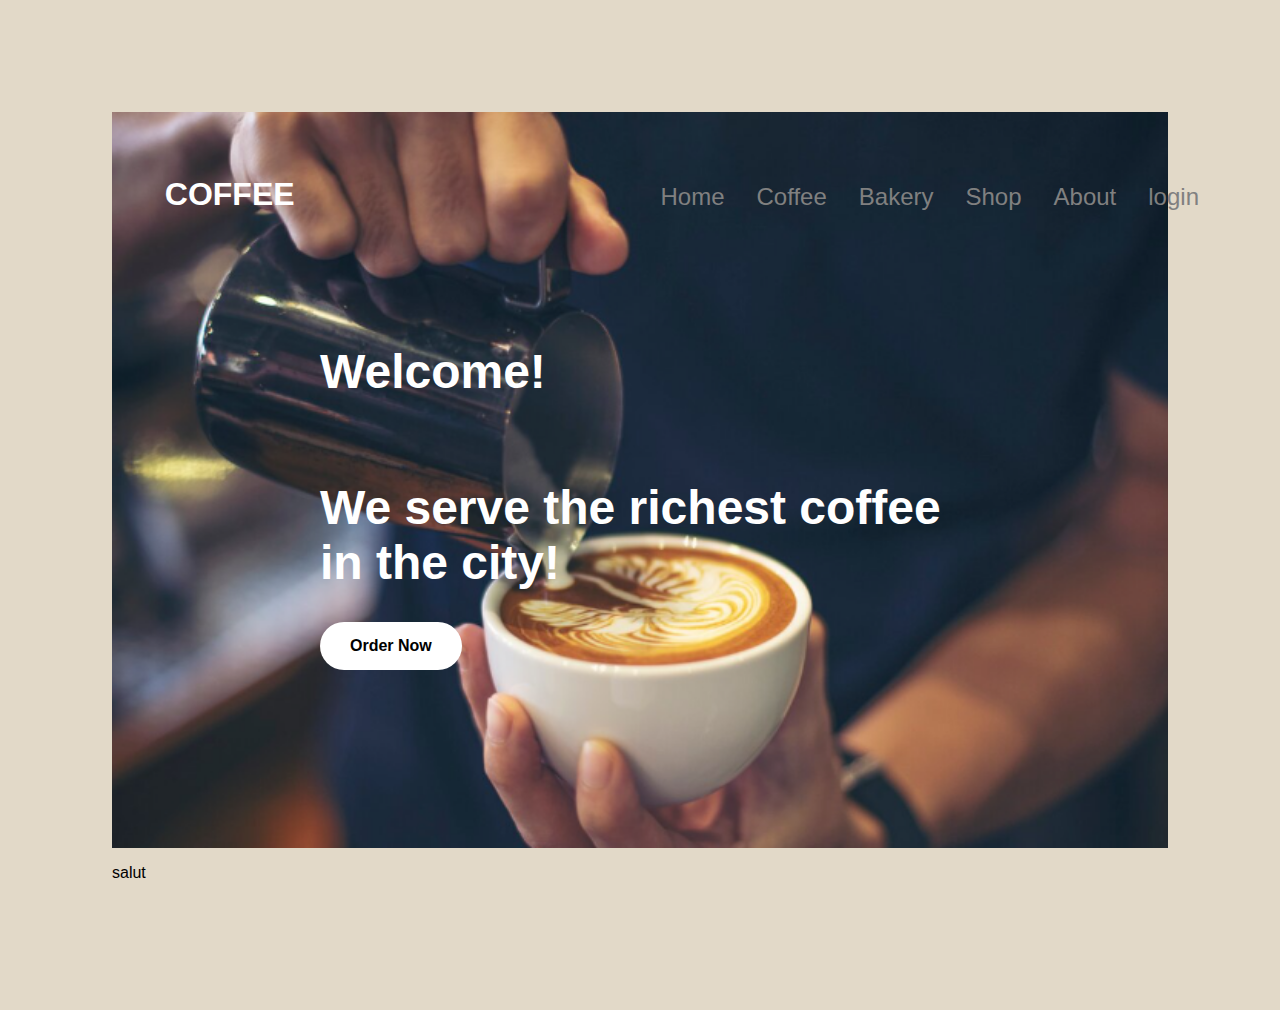
<file: cafe/index.html>
<!DOCTYPE html>

<head>
    <title>Coffee Shop</title>
    <meta charset="UTF-8">
    <link rel="stylesheet" href="style.css">
    <link rel="preconnect" href="https://fonts.googleapis.com">
    <link rel="preconnect" href="https://fonts.gstatic.com" crossorigin>
    <link href="https://fonts.googleapis.com/css2?family=Balthazar&family=Ceviche+One&display=swap" rel="stylesheet">
</head>

<body>

    <section class="top">

        <div class="nav">


            <div class="topg">
                <a class="coffee" href="index.html">COFFEE</a>
            </div>

            <div class="lien">
                <a href="index.html">Home</a>
                <a href="coffee.html">Coffee</a>
                <a href="bakery.html">Bakery</a>
                <a href="shop.html">Shop</a>
                <a href="about.html">About</a>
                <a href="login.html">login</a>
            </div>

            <div class="recherche">
                <img class="loupe" src="images/Daco_3381807.png" alt="loupe">
            </div>
        
        </div>

        <div class="welcome">
            <p>Welcome!</p>
            <h1>We serve the richest coffee<br>in the city!</h1>
            <a href="shop.html">Order Now</a>
         </div>



    </section>


    <p class="welcome">salut</p>
</file>
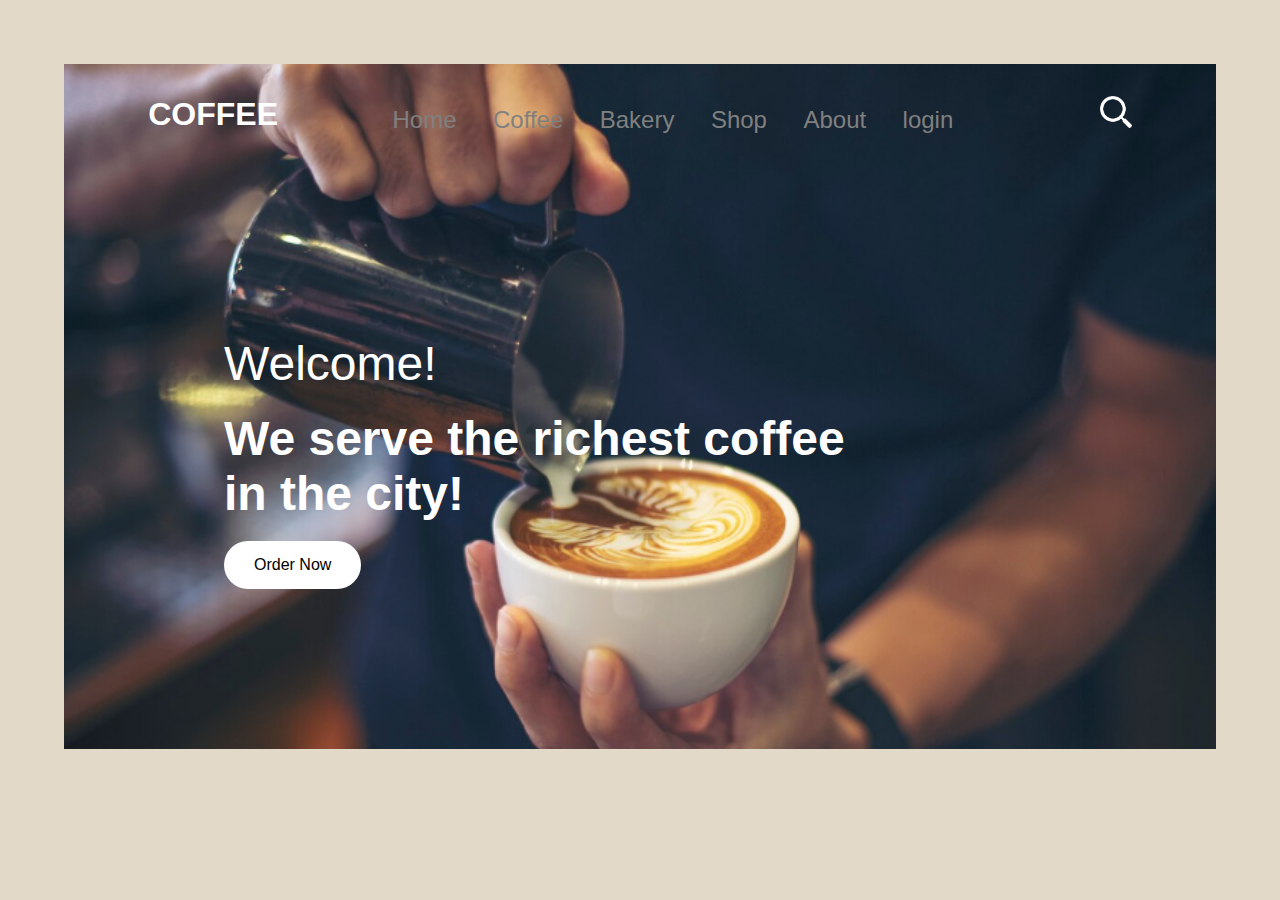
<file: cafe2/index.html>
<!DOCTYPE html>

<head>
    <title>Coffee Shop</title>
    <meta charset="UTF-8">
    <link rel="stylesheet" href="style.css">
    <link rel="preconnect" href="https://fonts.googleapis.com">
    <link rel="preconnect" href="https://fonts.gstatic.com" crossorigin>
    <link href="https://fonts.googleapis.com/css2?family=Balthazar&family=Ceviche+One&display=swap" rel="stylesheet">
    <meta name="viewport" content="width=device-width, initial-scale=1" />
    
</head>

<body>

    <section class="top">

        <div class="nav">


            <div class="topg">
                <a class="coffee" href="index.html">COFFEE</a>
            </div>

            <div class="lien">
                <a href="index.html">Home</a>
                <a href="coffee.html">Coffee</a>
                <a href="bakery.html">Bakery</a>
                <a href="shop.html">Shop</a>
                <a href="about.html">About</a>
                <a href="login.html">login</a>
            </div>

            <div class="recherche">
                <img class="loupe" src="images/Daco_3381807.png" alt="loupe">
            </div>

        </div>

        <div class="welcome">
            <p>Welcome!</p>
            <h1>We serve the richest coffee<br>in the city!</h1>
            <a href="shop.html">Order Now</a>
        </div>



    </section>
</file>
<file: cafe/style.css>
* {
  font-family: Arial, Helvetica, sans-serif;

}

a {
  text-decoration: none;
}

body {
  background-color: #E2D9C8;
  padding: 7em;
  margin: 0em;

}

/* top */
.top {
  display: flex;
  flex-direction: column;
  color: white;
  background-image: url(images/coffee-after-before-hair-transplant.png);
  background-size: cover;
  background-position: 50% 0;
  height: 46em;
  width: auto;
  flex-wrap: wrap;
  justify-content: center;

  
}

.top .nav {
  display: flex;
  flex-direction: row;
  flex-wrap: wrap;
  padding: 5%;
  margin: 0%;
  align-items: baseline;
  justify-content: space-between;
  height: fit-content;
  width: 90em;
  flex: 1;

}

.top .nav .lien {
  display: flex;
  gap: 2em;
}



.coffee {

  font-size: 2em;
  font-weight: bold;
  color: white;

}

.lien a {
  font-size: 1.5em;
  color: gray;
}

.loupe {
  height: 2.5em;
  width: auto;

}

.top .welcome{
  display: flex;
  flex-flow: column wrap;
  flex: 7;
  padding-top: 0em;
  padding-right: 0em;
  padding-bottom: em;
  padding-left: 13em;
  font-weight: bold;
  
}
.top .welcome p{
  font-size: 3em;
  
}
  .top .welcome h1{
    font-size: 3em;
  }
    .top .welcome a{
      color: black;
      padding: 15px 30px;
      border-radius: 9999px;
      background-color: white;
      font-size: 1em;
      cursor: pointer;
      width: fit-content;
      
      
      
    }

/* top */
</file>
<file: cafe2/style.css>
*{
    padding: 0%;
    margin: 0%;
    font-family: Arial, Helvetica, sans-serif;
}

a{
    text-decoration: none;
}

body{
    background-color: #E2D9C8;
    margin: 4rem;

}

.top{
    display: grid;
    background-image: url(images/coffee-after-before-hair-transplant.png);
    background-size: cover;
    background-position: center;
}

.top .nav{
    display: flex;
    flex-direction: row;
    justify-content: space-around;
    padding: 2rem;
    flex-wrap: wrap;
   
    
}


.top .nav .topg a{
    font-size: 2rem;
    color: white;
    font-weight: bold;
}

.lien{
    padding: 10px;
 
}

.top .nav .lien a{
    color: gray;
    font-size: 1.5em;
    padding-right: 2rem;
    

}

.loupe{
    height: 2rem;
   
}


.welcome{
    padding: 10rem;
    display: grid;
    gap: 20px;
}

.top .welcome p {
  font-size: 3em;
color: white;
}

.top .welcome h1 {
  font-size: 3em;
  color: white;
}

.top .welcome a {
  color: black;
  padding: 15px 30px;
  border-radius: 9999px;
  background-color: white;
  font-size: 1em;
  cursor: pointer;
  width: fit-content;
}

@media screen and (max-width: 1000px) {
    body{
        margin: 0%;
    }
    .welcome{
    padding: 5rem;
    display: grid;
}
}
</file>
